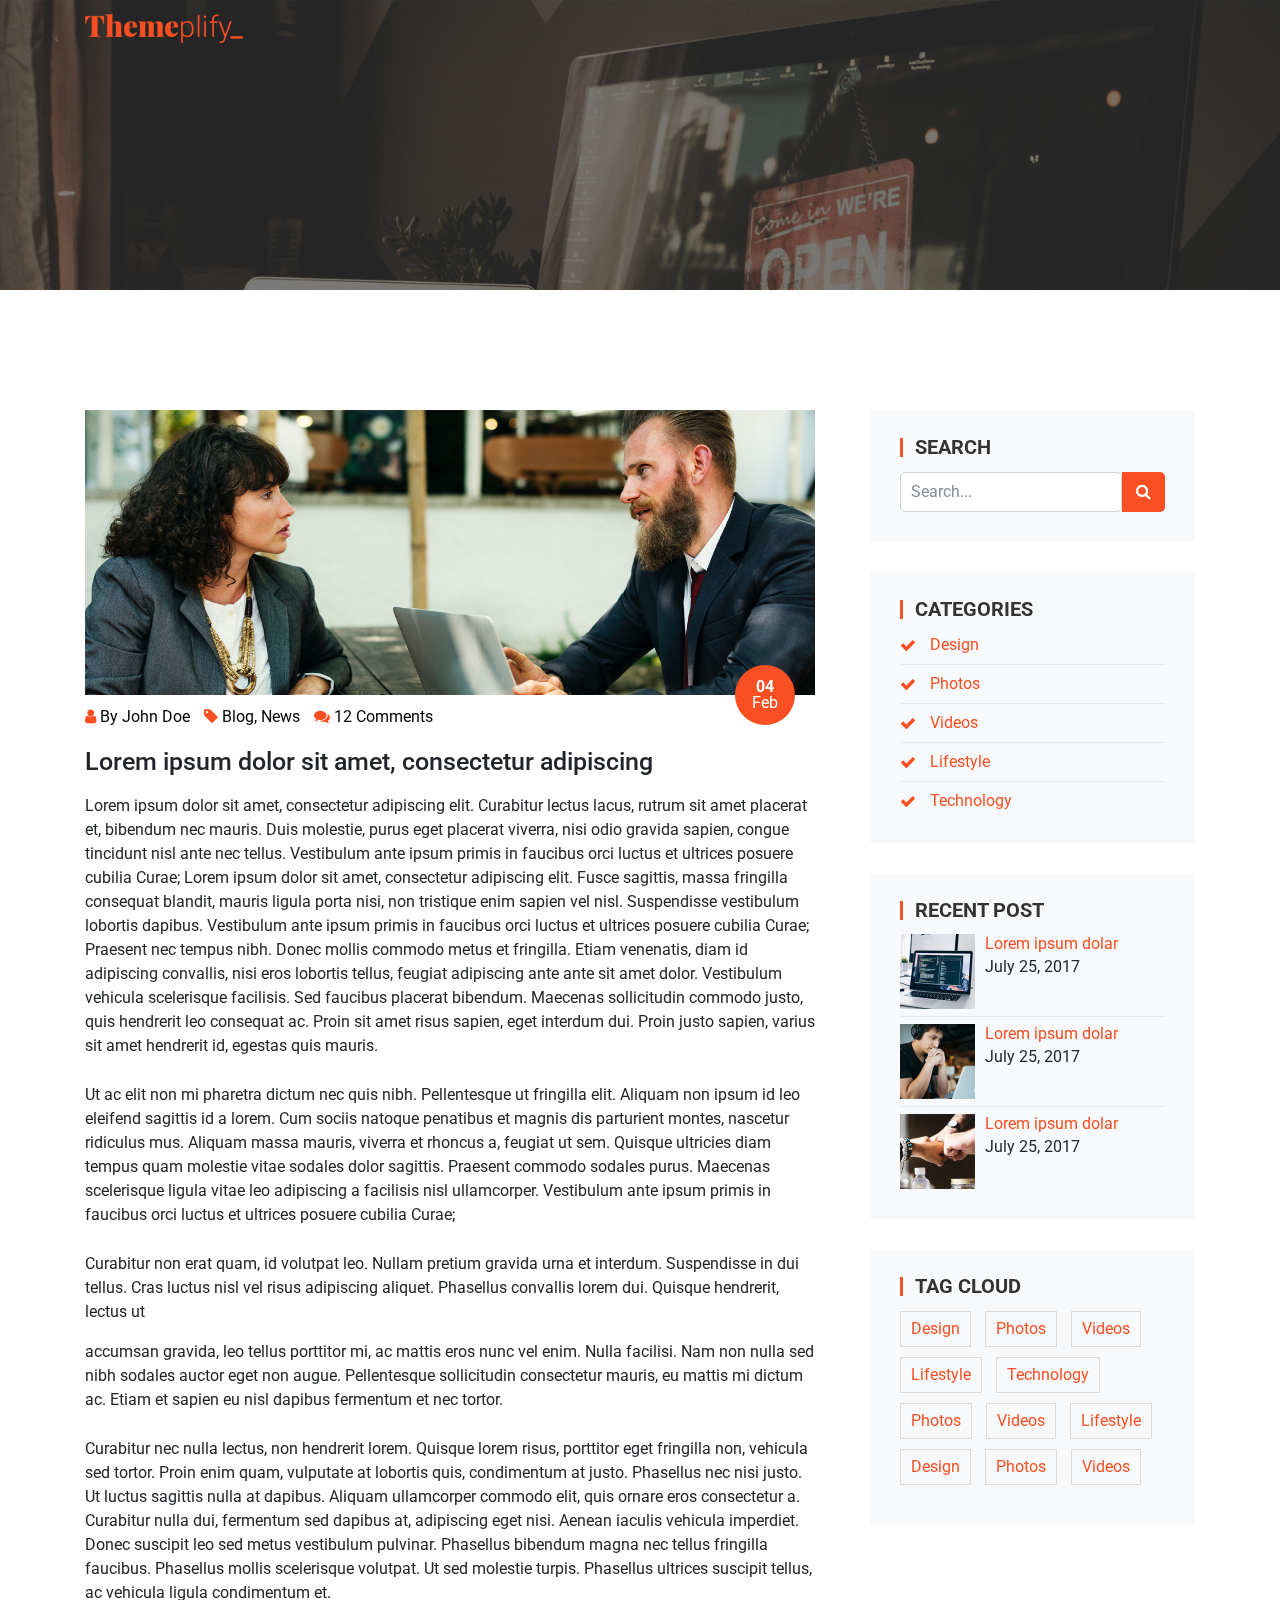
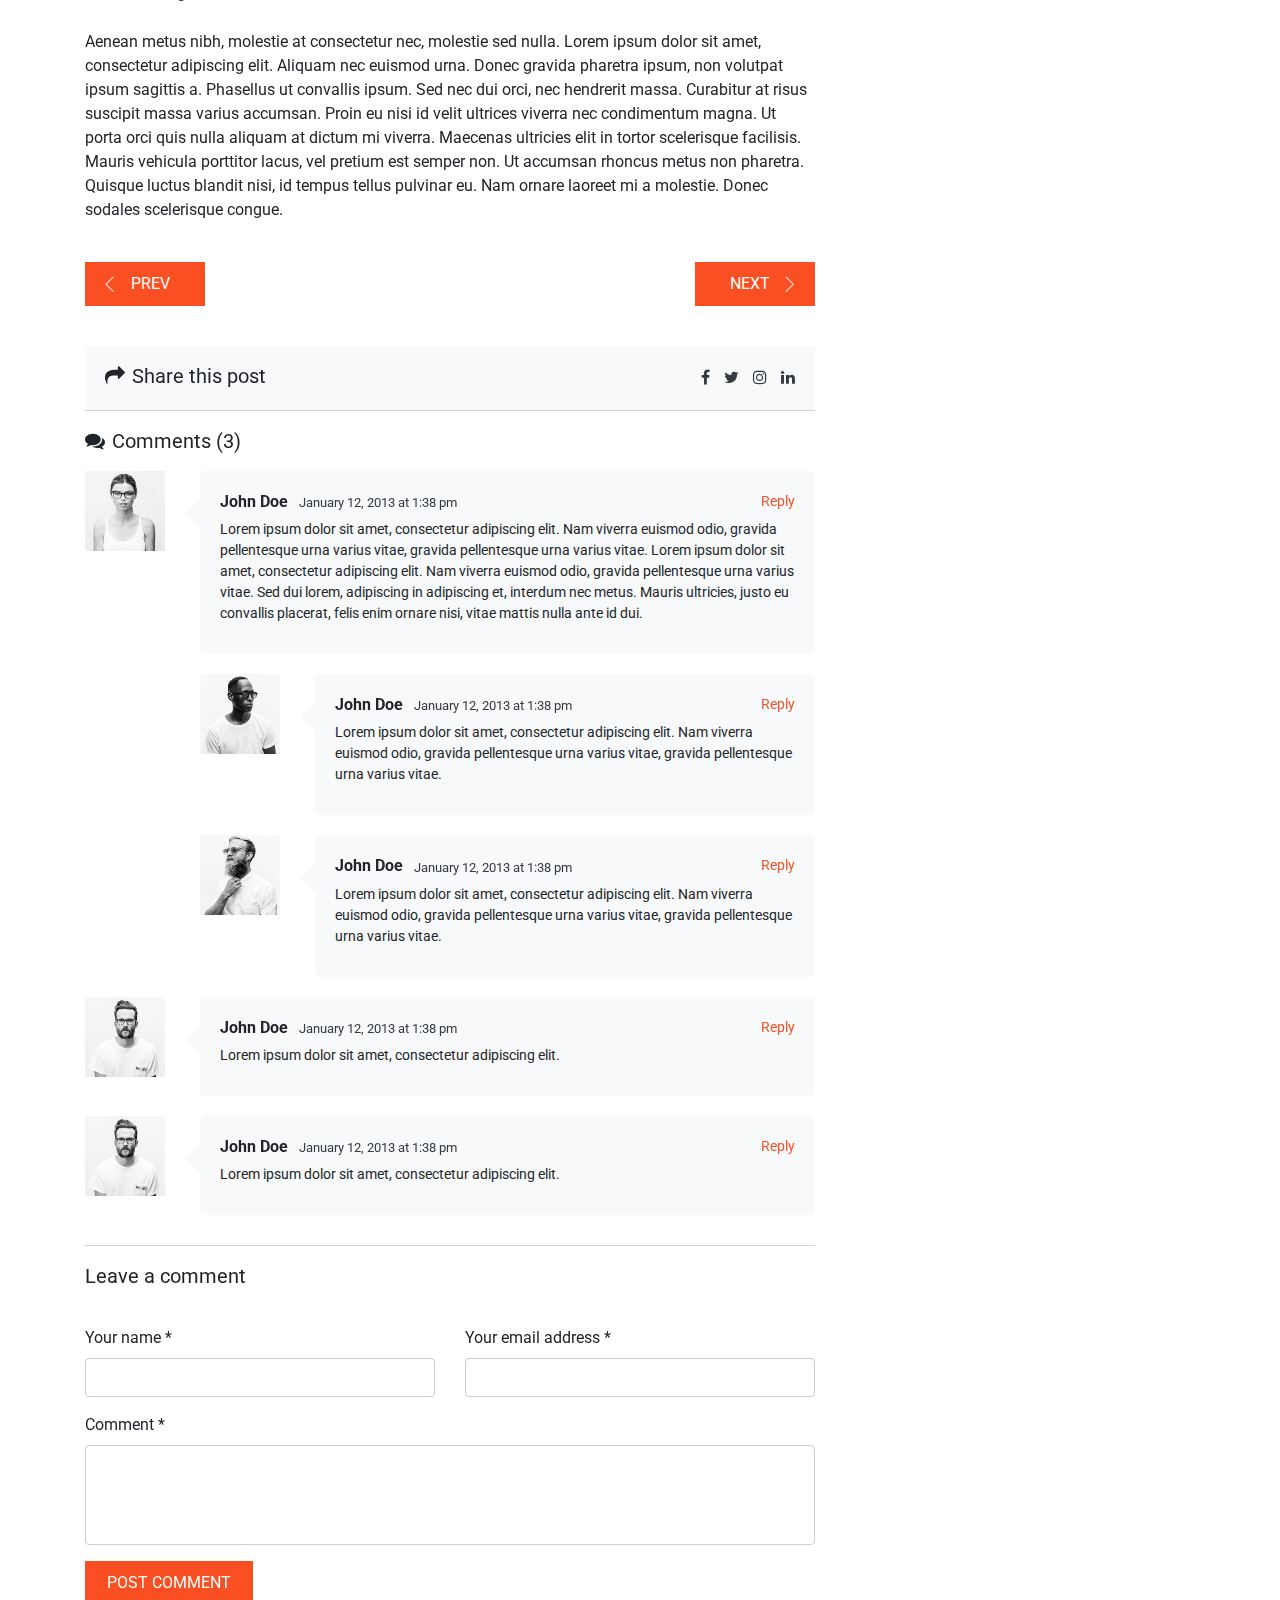
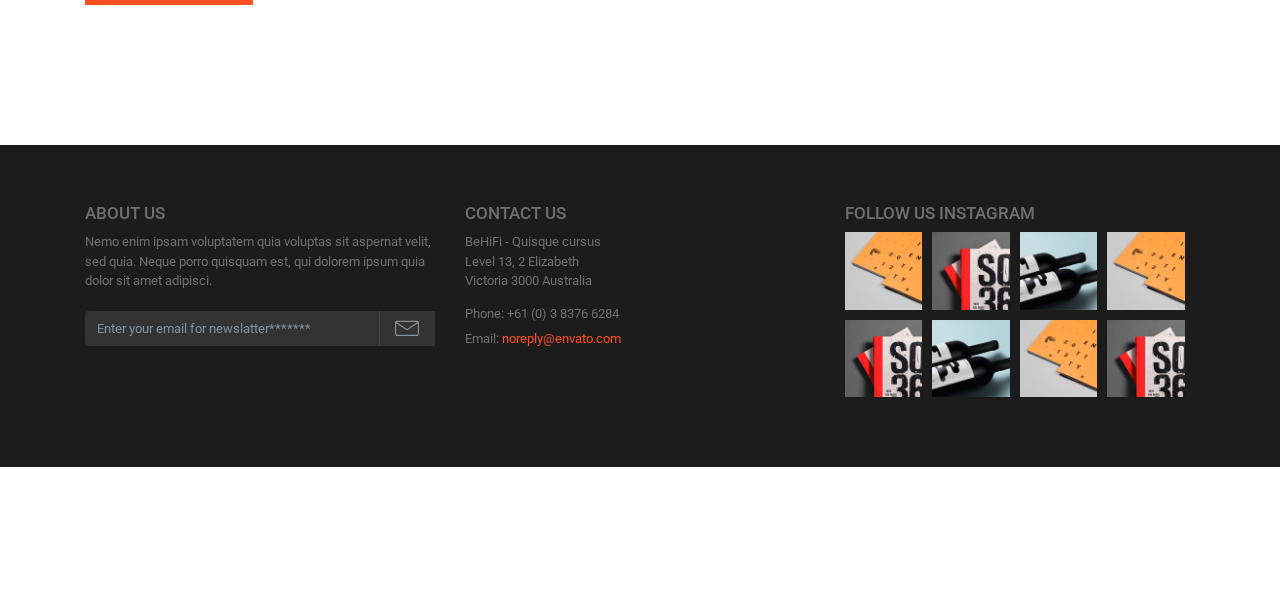
<file: app/single-blog.html>
<!doctype html>
<html lang="en">

<head>
    <title>Themeplify</title>
    <!-- Required meta tags -->
    <meta charset="utf-8">
    <meta name="viewport" content="width=device-width, initial-scale=1, shrink-to-fit=no">
    <!-- favicon -->
    <link rel="apple-touch-icon" sizes="57x57" href="images/favicon/apple-icon-57x57.png">
    <link rel="apple-touch-icon" sizes="60x60" href="images/favicon/apple-icon-60x60.png">
    <link rel="apple-touch-icon" sizes="72x72" href="images/favicon/apple-icon-72x72.png">
    <link rel="apple-touch-icon" sizes="76x76" href="images/favicon/apple-icon-76x76.png">
    <link rel="apple-touch-icon" sizes="114x114" href="images/favicon/apple-icon-114x114.png">
    <link rel="apple-touch-icon" sizes="120x120" href="images/favicon/apple-icon-120x120.png">
    <link rel="apple-touch-icon" sizes="144x144" href="images/favicon/apple-icon-144x144.png">
    <link rel="apple-touch-icon" sizes="152x152" href="images/favicon/apple-icon-152x152.png">
    <link rel="apple-touch-icon" sizes="180x180" href="images/favicon/apple-icon-180x180.png">
    <link rel="icon" type="image/png" sizes="192x192" href="images/favicon/android-icon-192x192.png">
    <link rel="icon" type="image/png" sizes="32x32" href="images/favicon/favicon-32x32.png">
    <link rel="icon" type="image/png" sizes="96x96" href="images/favicon/favicon-96x96.png">
    <link rel="icon" type="image/png" sizes="16x16" href="images/favicon/favicon-16x16.png">
    <link rel="manifest" href="images/favicon/manifest.json">
    <meta name="msapplication-TileColor" content="#ffffff">
    <meta name="msapplication-TileImage" content="images/favicon/ms-icon-144x144.png">
    <meta name="theme-color" content="#ffffff">
    <!-- favicon -->

    <!-- REVOLUTION BANNER CSS SETTINGS -->
    <link rel="stylesheet" type="text/css" href="css/animations.css" media="screen" />
    <link rel="stylesheet" href="css/magnific-popup.css">
    <link rel="stylesheet" href="css/owl.carousel.min.css">
    <link rel="stylesheet" href="css/bootstrap.css">
    <link rel="stylesheet" href="css/app.css">
</head>

<body>
    <header>
        <!-- Navigation -->
        <nav class="navbar navbar-expand-lg bg-transparent fixed-top">
            <!-- bg-dark, bg-white, bg-transparent -->
            <div class="container">
                <a class="navbar-brand" href="#">
                    <img src="images/logo.png" alt="" class="light-logo">
                    <img src="images/dark-logo.png" alt="" class="dark-logo">
                </a>
            </div>
        </nav>
    </header>

    <!-- Single Banner Image start -->
    <div class="single-image-banner" id="home">
        <img src="images/blog-header-img.jpg" alt="banner" class="banner-img">
    </div>

    <!-- single blog page start here -->
    <section class="section-padding bg-white">
        <div class="container">
            <div class="row">
                <div class="col-md-8">
                    <div class="blog-posts single-post">

                        <article class="post post-large blog-single-post">
                            <div class="post-image">
                                <img class="img-responsive" src="images/blog/blog-image-1.jpg" alt="">
                                <div class="post-info font-alt primary-bkg-color">
                                    <p><span><strong>04</strong></span> <span>Feb</span></p>
                                </div>
                            </div>

                            <div class="post-content-wrap">
                                <div class="post-meta">
                                    <span><i class="fa fa-user"></i> By <a href="#">John Doe</a> </span>
                                    <span><i class="fa fa-tag"></i> <a href="#">Blog</a>, <a href="#">News</a> </span>
                                    <span><i class="fa fa-comments"></i> <a href="#">12 Comments</a></span>
                                </div>

                                <h3 class="blog-title">Lorem ipsum dolor sit amet, consectetur adipiscing</h3>
                                <div class="blog-content">
                                    <p>Lorem ipsum dolor sit amet, consectetur adipiscing elit. Curabitur lectus lacus, rutrum sit amet placerat et, bibendum nec mauris. Duis molestie, purus eget placerat viverra, nisi odio gravida sapien, congue tincidunt
                                        nisl ante nec tellus. Vestibulum ante ipsum primis in faucibus orci luctus et ultrices posuere cubilia Curae; Lorem ipsum dolor sit amet, consectetur adipiscing elit. Fusce sagittis, massa fringilla consequat blandit,
                                        mauris ligula porta nisi, non tristique enim sapien vel nisl. Suspendisse vestibulum lobortis dapibus. Vestibulum ante ipsum primis in faucibus orci luctus et ultrices posuere cubilia Curae; Praesent nec tempus
                                        nibh. Donec mollis commodo metus et fringilla. Etiam venenatis, diam id adipiscing convallis, nisi eros lobortis tellus, feugiat adipiscing ante ante sit amet dolor. Vestibulum vehicula scelerisque facilisis. Sed
                                        faucibus placerat bibendum. Maecenas sollicitudin commodo justo, quis hendrerit leo consequat ac. Proin sit amet risus sapien, eget interdum dui. Proin justo sapien, varius sit amet hendrerit id, egestas quis mauris.</p>
                                    <p>Ut ac elit non mi pharetra dictum nec quis nibh. Pellentesque ut fringilla elit. Aliquam non ipsum id leo eleifend sagittis id a lorem. Cum sociis natoque penatibus et magnis dis parturient montes, nascetur ridiculus
                                        mus. Aliquam massa mauris, viverra et rhoncus a, feugiat ut sem. Quisque ultricies diam tempus quam molestie vitae sodales dolor sagittis. Praesent commodo sodales purus. Maecenas scelerisque ligula vitae leo adipiscing
                                        a facilisis nisl ullamcorper. Vestibulum ante ipsum primis in faucibus orci luctus et ultrices posuere cubilia Curae;</p>
                                    <blockquote>Curabitur non erat quam, id volutpat leo. Nullam pretium gravida urna et interdum. Suspendisse in dui tellus. Cras luctus nisl vel risus adipiscing aliquet. Phasellus convallis lorem dui. Quisque hendrerit, lectus ut</blockquote>
                                    <p>accumsan gravida, leo tellus porttitor mi, ac mattis eros nunc vel enim. Nulla facilisi. Nam non nulla sed nibh sodales auctor eget non augue. Pellentesque sollicitudin consectetur mauris, eu mattis mi dictum ac. Etiam
                                        et sapien eu nisl dapibus fermentum et nec tortor.</p>
                                    <p>Curabitur nec nulla lectus, non hendrerit lorem. Quisque lorem risus, porttitor eget fringilla non, vehicula sed tortor. Proin enim quam, vulputate at lobortis quis, condimentum at justo. Phasellus nec nisi justo. Ut
                                        luctus sagittis nulla at dapibus. Aliquam ullamcorper commodo elit, quis ornare eros consectetur a. Curabitur nulla dui, fermentum sed dapibus at, adipiscing eget nisi. Aenean iaculis vehicula imperdiet. Donec suscipit
                                        leo sed metus vestibulum pulvinar. Phasellus bibendum magna nec tellus fringilla faucibus. Phasellus mollis scelerisque volutpat. Ut sed molestie turpis. Phasellus ultrices suscipit tellus, ac vehicula ligula condimentum
                                        et.
                                    </p>
                                    <p>Aenean metus nibh, molestie at consectetur nec, molestie sed nulla. Lorem ipsum dolor sit amet, consectetur adipiscing elit. Aliquam nec euismod urna. Donec gravida pharetra ipsum, non volutpat ipsum sagittis a. Phasellus
                                        ut convallis ipsum. Sed nec dui orci, nec hendrerit massa. Curabitur at risus suscipit massa varius accumsan. Proin eu nisi id velit ultrices viverra nec condimentum magna. Ut porta orci quis nulla aliquam at dictum
                                        mi viverra. Maecenas ultricies elit in tortor scelerisque facilisis. Mauris vehicula porttitor lacus, vel pretium est semper non. Ut accumsan rhoncus metus non pharetra. Quisque luctus blandit nisi, id tempus tellus
                                        pulvinar eu. Nam ornare laoreet mi a molestie. Donec sodales scelerisque congue. </p>
                                    <div class="post-nav">
                                        <button class="btn btn-primary next-post-btn">Next<span class="lnr lnr-chevron-right"></span></button>
                                        <button class="btn btn-primary prev-post-btn"><span class="lnr lnr-chevron-left"></span>Prev</button>
                                    </div>
                                </div>

                                <div class="post-block post-share">
                                    <h3><i class="fa fa-share"></i>Share this post</h3>

                                    <!-- AddThis Button BEGIN -->
                                    <div class="pull-right ">
                                        <ul>
                                            <li><a href="#"><i class="fa fa-facebook" aria-hidden="true"></i></a></li>
                                            <li><a href="#"><i class="fa fa-twitter" aria-hidden="true"></i></a></li>
                                            <li><a href="#"><i class="fa fa-instagram" aria-hidden="true"></i></a></li>
                                            <li><a href="#"><i class="fa fa-linkedin" aria-hidden="true"></i></a></li>
                                        </ul>
                                    </div>

                                </div>


                                <div class="post-block post-comments clearfix">
                                    <h3><i class="fa fa-comments"></i>Comments (3)</h3>

                                    <ul class="comments">
                                        <li>
                                            <div class="comment">
                                                <div class="avatar-img">
                                                    <img class="avatar" alt="" src="images/avatar-2.jpg">
                                                </div>
                                                <div class="comment-block">
                                                    <div class="comment-by">
                                                        <strong>John Doe</strong>
                                                        <span class="date">January 12, 2013 at 1:38 pm</span>
                                                        <a href="#">Reply</a>
                                                    </div>
                                                    <p>Lorem ipsum dolor sit amet, consectetur adipiscing elit. Nam viverra euismod odio, gravida pellentesque urna varius vitae, gravida pellentesque urna varius vitae. Lorem ipsum dolor sit amet, consectetur
                                                        adipiscing elit. Nam viverra euismod odio, gravida pellentesque urna varius vitae. Sed dui lorem, adipiscing in adipiscing et, interdum nec metus. Mauris ultricies, justo eu convallis placerat, felis
                                                        enim ornare nisi, vitae mattis nulla ante id dui.</p>
                                                </div>
                                            </div>

                                            <ul class="comments reply">
                                                <li>
                                                    <div class="comment">
                                                        <div class="avatar-img">
                                                            <img class="avatar" alt="" src="images/avatar-3.jpg">
                                                        </div>
                                                        <div class="comment-block">
                                                            <div class="comment-by">
                                                                <strong>John Doe</strong>
                                                                <span class="date">January 12, 2013 at 1:38 pm</span>
                                                                <a href="#">Reply</a>
                                                            </div>
                                                            <p>Lorem ipsum dolor sit amet, consectetur adipiscing elit. Nam viverra euismod odio, gravida pellentesque urna varius vitae, gravida pellentesque urna varius vitae.</p>
                                                        </div>
                                                    </div>
                                                </li>
                                                <li>
                                                    <div class="comment">
                                                        <div class="avatar-img">
                                                            <img class="avatar" alt="" src="images/avatar-4.jpg">
                                                        </div>
                                                        <div class="comment-block">
                                                            <div class="comment-by">
                                                                <strong>John Doe</strong>
                                                                <span class="date">January 12, 2013 at 1:38 pm</span>
                                                                <a href="#">Reply</a>
                                                            </div>
                                                            <p>Lorem ipsum dolor sit amet, consectetur adipiscing elit. Nam viverra euismod odio, gravida pellentesque urna varius vitae, gravida pellentesque urna varius vitae.</p>
                                                        </div>
                                                    </div>
                                                </li>
                                            </ul>
                                        </li>
                                        <li>
                                            <div class="comment">
                                                <div class="avatar-img">
                                                    <img class="avatar" alt="" src="images/avatar.jpg">
                                                </div>
                                                <div class="comment-block">
                                                    <div class="comment-by">
                                                        <strong>John Doe</strong>
                                                        <span class="date">January 12, 2013 at 1:38 pm</span>
                                                        <a href="#">Reply</a>
                                                    </div>
                                                    <p>Lorem ipsum dolor sit amet, consectetur adipiscing elit.</p>
                                                </div>
                                            </div>
                                        </li>
                                        <li>
                                            <div class="comment">
                                                <div class="avatar-img">
                                                    <img class="avatar" alt="" src="images/avatar.jpg">
                                                </div>
                                                <div class="comment-block">
                                                    <div class="comment-by">
                                                        <strong>John Doe</strong>
                                                        <span class="date">January 12, 2013 at 1:38 pm</span>
                                                        <a href="#">Reply</a>
                                                    </div>
                                                    <p>Lorem ipsum dolor sit amet, consectetur adipiscing elit.</p>
                                                </div>
                                            </div>
                                        </li>
                                    </ul>

                                </div>

                                <div class="post-block post-leave-comment">
                                    <h3>Leave a comment</h3>

                                    <form action="" method="post">
                                        <div class="row">
                                            <div class="col-md-6">
                                                <div class="form-group">
                                                    <label>Your name *</label>
                                                    <input type="text" value="" maxlength="100" class="form-control" name="name" id="name">
                                                </div>
                                            </div>
                                            <div class="col-md-6">
                                                <div class="form-group">
                                                    <label>Your email address *</label>
                                                    <input type="email" value="" maxlength="100" class="form-control" name="email" id="email">
                                                </div>
                                            </div>
                                            <div class="col-md-12">
                                                <div class="form-group">
                                                    <label>Comment *</label>
                                                    <textarea class="form-control" name="comment" id="comment"></textarea>
                                                </div>
                                            </div>
                                            <div class="col-md-12">
                                                <input type="submit" value="Post Comment" class="btn btn-primary btn-lg" ing-text="Loading...">
                                            </div>
                                        </div>
                                    </form>
                                </div>
                            </div>

                        </article>

                    </div>
                </div>

                <div class="col-md-4">
                    <aside class="sidebar">
                        <div class="widget search-widget">
                            <h4 class="widget-title">Search</h4>
                            <form>
                                <div class="input-group">
                                    <input class="form-control" placeholder="Search..." name="s" id="s" type="text">
                                    <span class="input-group-btn">
                                        <button type="submit" class="btn btn-primary"><i class="fa fa-search"></i></button>
                                    </span>
                                </div>
                            </form>
                        </div>
                        <div class="widget categories-widget">
                            <h4>Categories</h4>
                            <ul class="arrow-list">
                                <li><a href="#">Design</a></li>
                                <li><a href="#">Photos</a></li>
                                <li><a href="#">Videos</a></li>
                                <li><a href="#">Lifestyle</a></li>
                                <li><a href="#">Technology</a></li>
                            </ul>
                        </div>
                        <div class="widget recent-post-widget">
                            <h4>Recent post</h4>
                            <ul>
                                <li>
                                    <div class="post-list-clm">
                                        <div class="thumbnail">
                                            <a href="#"><img src="images/blog-img1.jpg" alt=""></a>
                                        </div>
                                        <div class="thum-content">
                                            <h5>
                                                <a href="#">Lorem ipsum dolar</a>
                                            </h5>
                                            <p class="time">July 25, 2017</p>
                                        </div>
                                    </div>
                                </li>
                                <li>
                                    <div class="post-list-clm">
                                        <div class="thumbnail">
                                            <a href="#"><img src="images/blog-img2.jpg" alt=""></a>
                                        </div>
                                        <div class="thum-content">
                                            <h5>
                                                <a href="#">Lorem ipsum dolar</a>
                                            </h5>
                                            <p class="time">July 25, 2017</p>
                                        </div>
                                    </div>
                                </li>
                                <li>
                                    <div class="post-list-clm">
                                        <div class="thumbnail">
                                            <a href="#"><img src="images/blog-img3.jpg" alt=""></a>
                                        </div>
                                        <div class="thum-content">
                                            <h5>
                                                <a href="#">Lorem ipsum dolar</a>
                                            </h5>
                                            <p class="time">July 25, 2017</p>
                                        </div>
                                    </div>
                                </li>
                            </ul>
                        </div>
                        <div class="widget tag-cloud-widget">
                            <h4>TAG CLOUD</h4>
                            <ul class="tag-list">
                                <li><a href="#">Design</a></li>
                                <li><a href="#">Photos</a></li>
                                <li><a href="#">Videos</a></li>
                                <li><a href="#">Lifestyle</a></li>
                                <li><a href="#">Technology</a></li>
                                <li><a href="#">Photos</a></li>
                                <li><a href="#">Videos</a></li>
                                <li><a href="#">Lifestyle</a></li>
                                <li><a href="#">Design</a></li>
                                <li><a href="#">Photos</a></li>
                                <li><a href="#">Videos</a></li>
                            </ul>
                        </div>

                    </aside>
                </div>
            </div>
        </div>
    </section>
    <!-- blog end -->

    <!-- footer start -->
    <footer class="bg-light">
        <!-- top footer -->
        <div class="top-footer section-padding">
            <div class="container">
                <div class="row">
                    <div class="col-md-4">
                        <div class="footer-links">
                            <h3>About us</h3>
                            <p>Nemo enim ipsam voluptatem quia voluptas sit aspernat velit, sed quia. Neque porro quisquam est, qui dolorem ipsum quia dolor sit amet adipisci.</p>
                            <div class="newslatter-holder">
                                <form>
                                    <div class="input-group">
                                        <input type="text" class="form-control" placeholder="Enter your email for newslatter*******">
                                        <div class="input-group-append">
                                            <button class="btn btn-outline-secondary" type="button"><span class="lnr lnr-envelope"></span></button>
                                        </div>
                                    </div>
                                </form>
                            </div>
                        </div>
                    </div>
                    <div class="col-md-4">
                        <div class="footer-links">
                            <h3>Contact us</h3>
                            <address>
                                            <p>BeHiFi - Quisque cursus </p>
                                            <p>Level 13, 2 Elizabeth </p>
                                            <p>Victoria 3000 Australia</p>
                                        </address>
                            <p>Phone: +61 (0) 3 8376 6284</p>
                            <p>Email:
                                <a href="mailto:noreply@envato.com">noreply@envato.com</a>
                            </p>
                        </div>
                    </div>
                    <div class="col-md-4">
                        <div class="footer-links">
                            <h3>FOLLOW US INSTAGRAM</h3>
                            <ul class="insta-feed">
                                <li>
                                    <a href="#">
                                        <img src="images/insta-feed1.jpg" alt="">
                                    </a>
                                </li>
                                <li>
                                    <a href="#">
                                        <img src="images/insta-feed2.jpg" alt="">
                                    </a>
                                </li>
                                <li>
                                    <a href="#">
                                        <img src="images/insta-feed3.jpg" alt="">
                                    </a>
                                </li>
                                <li>
                                    <a href="#">
                                        <img src="images/insta-feed1.jpg" alt="">
                                    </a>
                                </li>
                                <li>
                                    <a href="#">
                                        <img src="images/insta-feed2.jpg" alt="">
                                    </a>
                                </li>
                                <li>
                                    <a href="#">
                                        <img src="images/insta-feed3.jpg" alt="">
                                    </a>
                                </li>
                                <li>
                                    <a href="#">
                                        <img src="images/insta-feed1.jpg" alt="">
                                    </a>
                                </li>
                                <li>
                                    <a href="#">
                                        <img src="images/insta-feed2.jpg" alt="">
                                    </a>
                                </li>
                            </ul>
                        </div>
                    </div>
                </div>
            </div>
        </div>
        <!-- top footer -->
        <!-- bottom footer -->
        <div class="bottom-footer">
            <div class="container">
                <!-- social icons -->
                <div class="social-icons d-table mr-auto ml-auto">
                    <ul>
                        <li><a href=""><i class="fa fa-facebook" aria-hidden="true"></i></a></li>
                        <li><a href=""><i class="fa fa-twitter" aria-hidden="true"></i></a></li>
                        <li><a href=""><i class="fa fa-instagram" aria-hidden="true"></i></a></li>
                        <li><a href=""><i class="fa fa-linkedin" aria-hidden="true"></i></a></li>
                    </ul>
                </div>
                <!-- social icons -->
                <p class="text-center text-small">Themeplify@ 2017. All Rights Reserved.</p>
            </div>
        </div>
        <!-- bottom footer: ends -->
    </footer>
    <div id="to-top"><span class="lnr lnr-arrow-up"></span></div>

    <script src="js/jquery.min.js "></script>
    <script src="js/popper.min.js "></script>
    <script src="js/bootstrap.min.js "></script>
    <script src="js/owl.carousel.min.js"></script>
    <script src="js/app.js"></script>
</body>

</html>
</file>
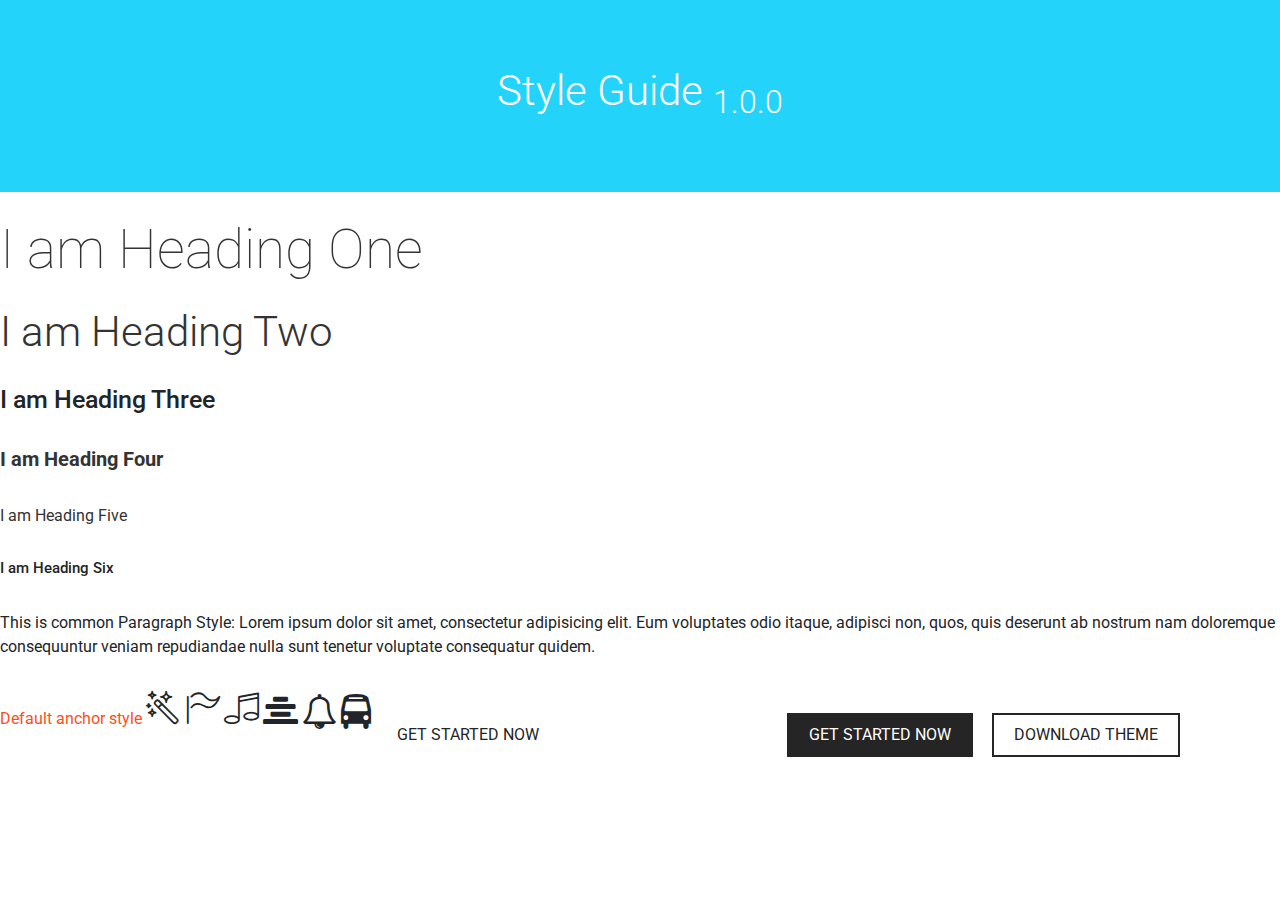
<file: app/style-guide.html>
<!doctype html>
<html lang="en">
  <head>
    <title>Themeplify: Style Guide</title>
    <!-- Required meta tags -->
    <meta charset="utf-8">
    <meta name="viewport" content="width=device-width, initial-scale=1, shrink-to-fit=no">

    <!-- Bootstrap CSS -->
    <link rel="stylesheet" href="css/app.css">
  </head>
  <body class="style-guide">
  <!-- webpage wrapper -->
  <div class="wrapper">
    <!-- header start -->
    <header>
      <div class="container">
        <div class="row">
          <div class="col align-self-center">
           <h2 class="text-center text-white">Style Guide <sub>1.0.0</sub></h2>
          </div>
        </div>
      </div>
    </header>
    <!-- header end -->

    <!-- main start -->
      <main>
        <h1>I am Heading One</h1>
        <br>
        <h2>I am Heading Two</h2>
        <br>
        <h3>I am Heading Three</h3>
        <br>
        <h4>I am Heading Four</h4>
        <br>
        <h5>I am Heading Five</h5>
        <br>
        <h6>I am Heading Six</h6>
        <br>
        <p>This is common Paragraph Style: 
            Lorem ipsum dolor sit amet, consectetur adipisicing elit. Eum voluptates odio itaque, adipisci non, quos, quis deserunt ab nostrum nam doloremque consequuntur veniam repudiandae nulla sunt tenetur voluptate consequatur quidem.
        </p>
        <br>
        <a href="">Default anchor style</a>
        
        <!-- linear icons -->
        <span class="lnr lnr-magic-wand"></span>
        <span class="lnr lnr-flag"></span>
        <span class="lnr lnr-music-note"></span>
        <!-- linear icons -->

        <!-- fontawesome icons -->
        <span class="fa fa-align-center"></span>
        <span class="fa fa-bell-o"></span>
        <span class="fa fa-bus"></span>
        <!-- fontawesome icons -->


        <!-- buttons -->
          <button class="btn btn-primary-white">GET STARTED NOW</button>
          <button class="btn btn-outline-primary-white">DOWNLOAD THEME</button>

          <button class="btn btn-primary-dark">GET STARTED NOW</button>
          <button class="btn btn-outline-primary-dark">DOWNLOAD THEME</button>


        <!-- buttons -->
      </main>
    <!-- main end -->

    <!-- footer start -->
      <footer></footer>
    <!-- footer end -->
  </div>
  <!-- webpage wrapper -->



<style type="text/css">
  .style-guide-heading{
    text-align: center;
    text-transform: uppercase;
    border-bottom: 1px solid #333;
    margin-top: 30px;
    margin-bottom: 30px;
    padding-bottom: 20px;
  }
  .clr-box{
    height: 60px;
    width: 60px;
    border-radius: 5px;
    margin: 0 auto;
    display: block;
    margin-bottom: 10px;
  }

</style>
<style>
.typo-section p b{
  width: 100px;
  display: inline-block
}
.typo-section .primary-text-color {
  margin-bottom: 10px;
  font-weight: 600; 
}
.typo-section .col-md-9{
  padding-top: 15px;
}
.typo-section .row{
  margin-bottom: 20px;
}
.typo-section p{
  margin-bottom: 10px;
}
</style>

      <!-- Optional JavaScript -->
      <!-- jQuery first, then Popper.js, then Bootstrap JS -->
      <script src="js/jquery.min.js"></script>
      <script src="js/popper.min.js"></script>
      <script src="js/bootstrap.min.js"></script>
      <script src="js/app.js"></script>
  </body>
</html>
</file>
<file: app/css/animations.css>
/*animations*/

/******************
* Bounce in right *
*******************/


.animated { 
    -webkit-animation-duration: 1s; 
    animation-duration: 1s; 
    -webkit-animation-fill-mode: both; 
    animation-fill-mode: both; 
} 
.slow{
     -webkit-animation-duration: 1.5s; 
    animation-duration: 1.5s; 
    -webkit-animation-fill-mode: both; 
    animation-fill-mode: both; 
}
.slower{
     -webkit-animation-duration: 2s; 
    animation-duration: 2s; 
    -webkit-animation-fill-mode: both; 
    animation-fill-mode: both; 
}
.slowest{
     -webkit-animation-duration: 3s; 
    animation-duration: 3s; 
    -webkit-animation-fill-mode: both; 
    animation-fill-mode: both; 
}

/* Added by Andy Meetan */
.delay-250 {
    -webkit-animation-delay:0.25s;
    -moz-animation-delay:0.25s;
    -o-animation-delay:0.25s;
    animation-delay:0.25s;
}
.delay-500 {
    -webkit-animation-delay:0.5s;
    -moz-animation-delay:0.5s;
    -o-animation-delay:0.5s;
    animation-delay:0.5s;
}
.delay-750 {
    -webkit-animation-delay:0.75s;
    -moz-animation-delay:0.75s;
    -o-animation-delay:0.75s;
    animation-delay:0.75s;
}
.delay-1000 {
    -webkit-animation-delay:1.0s;
    -moz-animation-delay:1.0s;
    -o-animation-delay:1.0s;
    animation-delay:1.0s;
}
.delay-1250 {
    -webkit-animation-delay:1.25s;
    -moz-animation-delay:1.25s;
    -o-animation-delay:1.25s;
    animation-delay:1.25s;
}
.delay-1500 {
    -webkit-animation-delay:1.5s;
    -moz-animation-delay:1.5s;
    -o-animation-delay:1.5s;
    animation-delay:1.5s;
}
.delay-1750 {
    -webkit-animation-delay:1.75s;
    -moz-animation-delay:1.75s;
    -o-animation-delay:1.75s;
    animation-delay:1.75s;
}
.delay-2000 {
    -webkit-animation-delay:2.0s;
    -moz-animation-delay:2.0s;
    -o-animation-delay:2.0s;
    animation-delay:2.0s;
}
.delay-2500 {
    -webkit-animation-delay:2.5s;
    -moz-animation-delay:2.5s;
    -o-animation-delay:2.5s;
    animation-delay:2.5s;
}
.delay-2000 {
    -webkit-animation-delay:2.0s;
    -moz-animation-delay:2.0s;
    -o-animation-delay:2.0s;
    animation-delay:2.0s;
}
.delay-2500 {
    -webkit-animation-delay:2.5s;
    -moz-animation-delay:2.5s;
    -o-animation-delay:2.5s;
    animation-delay:2.5s;
}
.delay-3000 {
    -webkit-animation-delay:3.0s;
    -moz-animation-delay:3.0s;
    -o-animation-delay:3.0s;
    animation-delay:3.0s;
}
.delay-3500 {
    -webkit-animation-delay:3.5s;
    -moz-animation-delay:3.5s;
    -o-animation-delay:3.5s;
    animation-delay:3.5s;
}

.bounceInRight, .bounceInLeft, .bounceInUp, .bounceInDown{
    opacity:0;
    -webkit-transform: translateX(400px); 
    transform: translateX(400px); 
}
.fadeInRight, .fadeInLeft, .fadeInUp, .fadeInDown{
    opacity:0;
    -webkit-transform: translateX(400px); 
    transform: translateX(400px); 
}

.flipInX, .flipInY, .rotateIn, .rotateInUpLeft, .rotateInUpRight, .rotateInDownLeft, .rotateDownUpRight, .rollIn{
    opacity:0;
}

.lightSpeedInRight, .lightSpeedInLeft{
    opacity:0;
    -webkit-transform: translateX(400px); 
    transform: translateX(400px); 
}

/***********
* bounceIn *
************/
@-webkit-keyframes bounceIn { 
    0% { 
        opacity: 0; 
        -webkit-transform: scale(.3); 
    } 

    50% { 
        opacity: 1; 
        -webkit-transform: scale(1.05); 
    } 

    70% { 
        -webkit-transform: scale(.9); 
    } 

    100% { 
         -webkit-transform: scale(1); 
    } 
} 

@keyframes bounceIn { 
    0% { 
        opacity: 0; 
        transform: scale(.3); 
    } 

    50% { 
        opacity: 1; 
        transform: scale(1.05); 
    } 

    70% { 
        transform: scale(.9); 
    } 

    100% { 
        transform: scale(1); 
    } 
} 

.bounceIn.go { 
    -webkit-animation-name: bounceIn; 
    animation-name: bounceIn; 
}

/****************
* bounceInRight *
****************/

@-webkit-keyframes bounceInRight { 
    0% { 
        opacity: 0; 
        
        -webkit-transform: translateX(400px); 
    } 
    60% { 
        
        -webkit-transform: translateX(-30px); 
    } 
    80% { 
        -webkit-transform: translateX(10px); 
    } 
    100% {
    opacity: 1;
     
        -webkit-transform: translateX(0); 
    } 
} 

@keyframes bounceInRight { 
    0% { 
        opacity: 0; 
        
        transform: translateX(400px); 
    } 
    60% { 
        
        transform: translateX(-30px); 
    } 
    80% { 
        transform: translateX(10px); 
    } 
    100% {
    opacity: 1;
     
        transform: translateX(0); 
    } 
} 


.bounceInRight.go { 
    -webkit-animation-name: bounceInRight; 
    animation-name: bounceInRight; 
}

/******************
* Bounce in left *
*******************/

@-webkit-keyframes bounceInLeft { 
    0% { 
        opacity: 0; 
        
        -webkit-transform: translateX(-400px); 
    } 
    60% { 
       
        -webkit-transform: translateX(30px); 
    } 
    80% { 
        -webkit-transform: translateX(-10px); 
    } 
    100% {
        opacity: 1;
         
        -webkit-transform: translateX(0); 
    } 
} 

@keyframes bounceInLeft { 
    0% { 
        opacity: 0; 
        
        transform: translateX(-400px); 
    } 
    60% { 
       
        transform: translateX(30px); 
    } 
    80% { 
        transform: translateX(-10px); 
    } 
    100% {
        opacity: 1;
         
        transform: translateX(0); 
    } 
} 

.bounceInLeft.go { 
    -webkit-animation-name: bounceInLeft; 
    animation-name: bounceInLeft; 
}

/******************
* Bounce in up *
*******************/

@-webkit-keyframes bounceInUp { 
    0% { 
        opacity: 0; 
        
        -webkit-transform: translateY(400px); 
    } 
    60% { 
       
        -webkit-transform: translateY(-30px); 
    } 
    80% { 
        -webkit-transform: translateY(10px); 
    } 
    100% {
        opacity: 1;
         
        -webkit-transform: translateY(0); 
    } 
} 

@keyframes bounceInUp { 
    0% { 
        opacity: 0; 
        
        transform: translateY(400px); 
    } 
    60% { 
       
        transform: translateY(-30px); 
    } 
    80% { 
        transform: translateY(10px); 
    } 
    100% {
        opacity: 1;
         
        transform: translateY(0); 
    } 
} 

.bounceInUp.go { 
    -webkit-animation-name: bounceInUp; 
    animation-name: bounceInUp; 
}


/******************
* Bounce in down *
*******************/

@-webkit-keyframes bounceInDown { 
    0% { 
        opacity: 0; 
        
        -webkit-transform: translateY(-400px); 
    } 
    60% { 
       
        -webkit-transform: translateY(30px); 
    } 
    80% { 
        -webkit-transform: translateY(-10px); 
    } 
    100% {
        opacity: 1;
         
        -webkit-transform: translateY(0); 
    } 
} 

@keyframes bounceInDown { 
    0% { 
        opacity: 0; 
        
        transform: translateY(-400px); 
    } 
    60% { 
       
        transform: translateY(30px); 
    } 
    80% { 
        transform: translateY(-10px); 
    } 
    100% {
        opacity: 1;
         
        transform: translateY(0); 
    } 
} 

.bounceInDown.go { 
    -webkit-animation-name: bounceInDown; 
    animation-name: bounceInDown; 
}


/**********
* Fade In *
**********/ 
@-webkit-keyframes fadeIn { 
    0% {opacity: 0;} 
    100% {opacity: 1;
        display:block;} 
} 
@keyframes fadeIn { 
    0% {opacity: 0;} 
    100% {opacity: 1;
        display:block;} 
}
.fadeIn{
    opacity:0;
}
.fadeIn.go { 
    -webkit-animation-name: fadeIn; 
    animation-name: fadeIn; 
}

/**********
* Grow in *
***********/

@-webkit-keyframes growIn { 
    0% { 
        -webkit-transform: scale(0.2); 
        opacity:0;
    } 
    50% { 
        -webkit-transform: scale(1.2); 
        
    } 
    100% { 
        -webkit-transform: scale(1); 
        opacity:1;
    } 
} 
@keyframes growIn { 
    0% { 
        transform: scale(0.2); 
        opacity:0;
    } 
    50% { 
        transform: scale(1.2); 
        
    } 
    100% { 
        transform: scale(1); 
        opacity:1;
    } 
} 
.growIn { 

    -webkit-transform: scale(0.2);
    transform: scale(0.2);
    opacity:0;
}
.growIn.go{
    -webkit-animation-name: growIn; 
    animation-name: growIn; 
}

/********
* Shake *
********/
@-webkit-keyframes shake { 
    0%, 100% {-webkit-transform: translateX(0);} 
    10%, 30%, 50%, 70%, 90% {-webkit-transform: translateX(-10px);} 
    20%, 40%, 60%, 80% {-webkit-transform: translateX(10px);} 
} 
@keyframes shake { 
    0%, 100% {transform: translateX(0);} 
    10%, 30%, 50%, 70%, 90% {transform: translateX(-10px);} 
    20%, 40%, 60%, 80% {transform: translateX(10px);} 
} 
.shake.go { 
    -webkit-animation-name: shake; 
    animation-name: shake; 
}

/********
* ShakeUp *
********/
@-webkit-keyframes shakeUp { 
    0%, 100% {-webkit-transform: translateY(0);} 
    10%, 30%, 50%, 70%, 90% {-webkit-transform: translateY(-10px);} 
    20%, 40%, 60%, 80% {-webkit-transform: translateY(10px);} 
} 
@keyframes shakeUp { 
    0%, 100% {transform: translateY(0);} 
    10%, 30%, 50%, 70%, 90% {transform: translateY(-10px);} 
    20%, 40%, 60%, 80% {transform: translateY(10px);} 
} 
.shakeUp.go { 
    -webkit-animation-name: shakeUp; 
    animation-name: shakeUp; 
}

/*************
* FadeInLeft *
*************/

@-webkit-keyframes fadeInLeft { 
    0% { 
        opacity: 0; 
        -webkit-transform: translateX(-400px); 
    } 
    50%{
       opacity: 0.3; 
    }
    100% { 
        opacity: 1; 
        -webkit-transform: translateX(0); 
    } 
} 
@keyframes fadeInLeft { 
    0% { 
        opacity: 0; 
        transform: translateX(-400px); 
    } 
    50%{
       opacity: 0.3; 
    }
    100% { 
        opacity: 1; 
        transform: translateX(0); 
    } 
} 
.fadeInLeft{ 
    opacity: 0; 
    -webkit-transform: translateX(-400px); 
    transform: translateX(-400px);
}
.fadeInLeft.go { 
    -webkit-animation-name: fadeInLeft; 
    animation-name: fadeInLeft; 
}


/*************
* FadeInRight *
*************/

@-webkit-keyframes fadeInRight { 
    0% { 
        opacity: 0; 
        -webkit-transform: translateX(400px); 
    } 
    50%{
       opacity: 0.3; 
    }
    100% { 
        opacity: 1; 
        -webkit-transform: translateX(0); 
    } 
} 
@keyframes fadeInRight { 
    0% { 
        opacity: 0; 
        transform: translateX(400px); 
    } 
    50%{
       opacity: 0.3; 
    }
    100% { 
        opacity: 1; 
        transform: translateX(0); 
    } 
} 
.fadeInRight{ 
    opacity: 0; 
    -webkit-transform: translateX(400px); 
    transform: translateX(400px);
}
.fadeInRight.go { 
    -webkit-animation-name: fadeInRight; 
    animation-name: fadeInRight; 
}

/*************
* FadeInUp *
*************/

@-webkit-keyframes fadeInUp { 
    0% { 
        opacity: 0; 
        -webkit-transform: translateY(400px); 
    } 
    50%{
       opacity: 0.3; 
    }
    100% { 
        opacity: 1; 
        -webkit-transform: translateY(0); 
    } 
} 
@keyframes fadeInUp { 
    0% { 
        opacity: 0; 
        transform: translateY(400px); 
    } 
    50%{
       opacity: 0.3; 
    }
    100% { 
        opacity: 1; 
        transform: translateY(0); 
    } 
} 
.fadeInUp{ 
    opacity: 0; 
    -webkit-transform: translateY(400px); 
    transform: translateY(400px);
}
.fadeInUp.go { 
    -webkit-animation-name: fadeInUp; 
    animation-name: fadeInUp; 
}

/*************
* FadeInDown *
*************/

@-webkit-keyframes fadeInDown { 
    0% { 
        opacity: 0; 
        -webkit-transform: translateY(-400px); 
    } 
    50%{
       opacity: 0.3; 
    }
    100% { 
        opacity: 1; 
        -webkit-transform: translateY(0); 
    } 
} 
@keyframes fadeInDown { 
    0% { 
        opacity: 0; 
        transform: translateY(-400px); 
    } 
    50%{
       opacity: 0.3; 
    }
    100% { 
        opacity: 1; 
        transform: translateY(0); 
    } 
} 
.fadeInDown{ 
    opacity: 0; 
    -webkit-transform: translateY(-400px); 
    transform: translateY(-400px);
}
.fadeInDown.go { 
    -webkit-animation-name: fadeInDown; 
    animation-name: fadeInDown; 
}

/*****************
* rotateIn *
*****************/
@-webkit-keyframes rotateIn { 
    0% { 
        -webkit-transform-origin: center center; 
        -webkit-transform: rotate(-200deg); 
        opacity: 0; 
    } 
    100% { 
        -webkit-transform-origin: center center; 
        -webkit-transform: rotate(0); 
        opacity: 1; 
    } 
} 
@keyframes rotateIn { 
    0% { 
        transform-origin: center center; 
        transform: rotate(-200deg); 
        opacity: 0; 
    } 
    100% { 
        transform-origin: center center; 
        transform: rotate(0); 
        opacity: 1; 
    } 
} 
.rotateIn.go { 
    -webkit-animation-name: rotateIn; 
    animation-name: rotateIn; 
}

/*****************
* rotateInUpLeft *
*****************/

@-webkit-keyframes rotateInUpLeft { 
    0% { 
        -webkit-transform-origin: left bottom; 
        -webkit-transform: rotate(90deg); 
        opacity: 0; 
    } 
    100% { 
        -webkit-transform-origin: left bottom; 
        -webkit-transform: rotate(0); 
        opacity: 1; 
    } 
} 
@keyframes rotateInUpLeft { 
    0% { 
        transform-origin: left bottom; 
        transform: rotate(90deg); 
        opacity: 0; 
    } 
    100% { 
        transform-origin: left bottom; 
        transform: rotate(0); 
        opacity: 1; 
    } 
} 
.rotateInUpLeft.go { 
    -webkit-animation-name: rotateInUpLeft; 
    animation-name: rotateInUpLeft; 
}

/*******************
* rotateInDownLeft *
*******************/
@-webkit-keyframes rotateInDownLeft { 
    0% { 
        -webkit-transform-origin: left bottom; 
        -webkit-transform: rotate(-90deg); 
        opacity: 0; 
    } 
    100% { 
        -webkit-transform-origin: left bottom; 
        -webkit-transform: rotate(0); 
        opacity: 1; 
    } 
} 
@keyframes rotateInDownLeft { 
    0% { 
        transform-origin: left bottom; 
        transform: rotate(-90deg); 
        opacity: 0; 
    } 
    100% { 
        transform-origin: left bottom; 
        transform: rotate(0); 
        opacity: 1; 
    } 
} 
.rotateInDownLeft.go { 
    -webkit-animation-name: rotateInDownLeft; 
    animation-name: rotateInDownLeft; 
}

/******************
* rotateInUpRight *
*******************/

@-webkit-keyframes rotateInUpRight { 
    0% { 
        -webkit-transform-origin: right bottom; 
        -webkit-transform: rotate(-90deg); 
        opacity: 0; 
    } 
    100% { 
        -webkit-transform-origin: right bottom; 
        -webkit-transform: rotate(0); 
        opacity: 1; 
    } 
} 
@keyframes rotateInUpRight { 
    0% { 
        transform-origin: right bottom; 
        transform: rotate(-90deg); 
        opacity: 0; 
    } 
    100% { 
        transform-origin: right bottom; 
        transform: rotate(0); 
        opacity: 1; 
    } 
} 
.rotateInUpRight.go { 
    -webkit-animation-name: rotateInUpRight; 
    animation-name: rotateInUpRight; 
}

/********************
* rotateInDownRight *
********************/

@-webkit-keyframes rotateInDownRight { 
    0% { 
        -webkit-transform-origin: right bottom; 
        -webkit-transform: rotate(90deg); 
        opacity: 0; 
    } 
    100% { 
        -webkit-transform-origin: right bottom; 
        -webkit-transform: rotate(0); 
        opacity: 1; 
    } 
} 
@keyframes rotateInDownRight { 
    0% { 
        transform-origin: right bottom; 
        transform: rotate(90deg); 
        opacity: 0; 
    } 
    100% { 
        transform-origin: right bottom; 
        transform: rotate(0); 
        opacity: 1; 
    } 
} 
.rotateInDownRight.go { 
    -webkit-animation-name: rotateInDownRight; 
    animation-name: rotateInDownRight; 
}

/*********
* rollIn *
**********/

@-webkit-keyframes rollIn { 
    0% { opacity: 0; -webkit-transform: translateX(-100%) rotate(-120deg); } 
    100% { opacity: 1; -webkit-transform: translateX(0px) rotate(0deg); } 
} 
@keyframes rollIn { 
    0% { opacity: 0; transform: translateX(-100%) rotate(-120deg); } 
    100% { opacity: 1; transform: translateX(0px) rotate(0deg); } 
} 
.rollIn.go { 
    -webkit-animation-name: rollIn; 
    animation-name: rollIn; 
}

/*********
* wiggle *
**********/

@-webkit-keyframes wiggle { 
    0% { -webkit-transform: skewX(9deg); } 
    10% { -webkit-transform: skewX(-8deg); } 
    20% { -webkit-transform: skewX(7deg); } 
    30% { -webkit-transform: skewX(-6deg); } 
    40% { -webkit-transform: skewX(5deg); } 
    50% { -webkit-transform: skewX(-4deg); } 
    60% { -webkit-transform: skewX(3deg); } 
    70% { -webkit-transform: skewX(-2deg); } 
    80% { -webkit-transform: skewX(1deg); } 
    90% { -webkit-transform: skewX(0deg); } 
    100% { -webkit-transform: skewX(0deg); } 
} 
@keyframes wiggle { 
    0% { transform: skewX(9deg); } 
    10% { transform: skewX(-8deg); } 
    20% { transform: skewX(7deg); } 
    30% { transform: skewX(-6deg); } 
    40% { transform: skewX(5deg); } 
    50% { transform: skewX(-4deg); } 
    60% { transform: skewX(3deg); } 
    70% { transform: skewX(-2deg); } 
    80% { transform: skewX(1deg); } 
    90% { transform: skewX(0deg); } 
    100% { transform: skewX(0deg); } 
} 
.wiggle.go { 
    -webkit-animation-name: wiggle; 
    animation-name: wiggle; 
    -webkit-animation-timing-function: ease-in; 
    animation-timing-function: ease-in; 
} 

/********
* swing *
*********/

@-webkit-keyframes swing { 
    20%, 40%, 60%, 80%, 100% { -webkit-transform-origin: top center; } 
    20% { -webkit-transform: rotate(15deg); } 
    40% { -webkit-transform: rotate(-10deg); } 
    60% { -webkit-transform: rotate(5deg); } 
    80% { -webkit-transform: rotate(-5deg); } 
    100% { -webkit-transform: rotate(0deg); } 
} 
@keyframes swing { 
    20% { transform: rotate(15deg); } 
    40% { transform: rotate(-10deg); } 
    60% { transform: rotate(5deg); } 
    80% { transform: rotate(-5deg); } 
    100% { transform: rotate(0deg); } 
} 
.swing.go { 
    -webkit-transform-origin: top center; 
    transform-origin: top center; 
    -webkit-animation-name: swing; 
    animation-name: swing; 
}

/*******
* tada *
********/

@-webkit-keyframes tada { 
    0% {-webkit-transform: scale(1);} 
    10%, 20% {-webkit-transform: scale(0.9) rotate(-3deg);} 
    30%, 50%, 70%, 90% {-webkit-transform: scale(1.1) rotate(3deg);} 
    40%, 60%, 80% {-webkit-transform: scale(1.1) rotate(-3deg);} 
    100% {-webkit-transform: scale(1) rotate(0);} 
} 
@keyframes tada { 
    0% {transform: scale(1);} 
    10%, 20% {transform: scale(0.9) rotate(-3deg);} 
    30%, 50%, 70%, 90% {transform: scale(1.1) rotate(3deg);} 
    40%, 60%, 80% {transform: scale(1.1) rotate(-3deg);} 
    100% {transform: scale(1) rotate(0);} 
} 
.tada.go { 
    -webkit-animation-name: tada; 
    animation-name: tada; 
}

/*********
* wobble *
**********/

@-webkit-keyframes wobble { 
  0% { -webkit-transform: translateX(0%); } 
  15% { -webkit-transform: translateX(-25%) rotate(-5deg); } 
  30% { -webkit-transform: translateX(20%) rotate(3deg); } 
  45% { -webkit-transform: translateX(-15%) rotate(-3deg); } 
  60% { -webkit-transform: translateX(10%) rotate(2deg); } 
  75% { -webkit-transform: translateX(-5%) rotate(-1deg); } 
  100% { -webkit-transform: translateX(0%); } 
} 
@keyframes wobble { 
  0% { transform: translateX(0%); } 
  15% { transform: translateX(-25%) rotate(-5deg); } 
  30% { transform: translateX(20%) rotate(3deg); } 
  45% { transform: translateX(-15%) rotate(-3deg); } 
  60% { transform: translateX(10%) rotate(2deg); } 
  75% { transform: translateX(-5%) rotate(-1deg); } 
  100% { transform: translateX(0%); } 
} 
.wobble.go { 
    -webkit-animation-name: wobble; 
    animation-name: wobble; 
}

/********
* pulse *
*********/

@-webkit-keyframes pulse { 
    0% { -webkit-transform: scale(1); } 
    50% { -webkit-transform: scale(1.1); } 
    100% { -webkit-transform: scale(1); } 
} 
@keyframes pulse { 
    0% { transform: scale(1); } 
    50% { transform: scale(1.1); } 
    100% { transform: scale(1); } 
} 
.pulse.go { 
    -webkit-animation-name: pulse; 
    animation-name: pulse; 
}

/***************
* lightSpeedInRight *
****************/
@-webkit-keyframes lightSpeedInRight { 
   0% { -webkit-transform: translateX(100%) skewX(-30deg); opacity: 0; } 
    60% { -webkit-transform: translateX(-20%) skewX(30deg); opacity: 1; } 
    80% { -webkit-transform: translateX(0%) skewX(-15deg); opacity: 1; } 
    100% { -webkit-transform: translateX(0%) skewX(0deg); opacity: 1; } 
} 
@keyframes lightSpeedInRight { 
    0% { transform: translateX(100%) skewX(-30deg); opacity: 0; } 
    60% { transform: translateX(-20%) skewX(30deg); opacity: 1; } 
    80% { transform: translateX(0%) skewX(-15deg); opacity: 1; } 
    100% { transform: translateX(0%) skewX(0deg); opacity: 1; } 
} 
.lightSpeedInRight.go { 
    -webkit-animation-name: lightSpeedInRight; 
    animation-name: lightSpeedInRight; 
    -webkit-animation-timing-function: ease-out; 
    animation-timing-function: ease-out; 
} 

/***************
* lightSpeedInLeft *
****************/
@-webkit-keyframes lightSpeedInLeft { 
   0% { -webkit-transform: translateX(-100%) skewX(30deg); opacity: 0; } 
    60% { -webkit-transform: translateX(20%) skewX(-30deg); opacity: 1; } 
    80% { -webkit-transform: translateX(0%) skewX(15deg); opacity: 1; } 
    100% { -webkit-transform: translateX(0%) skewX(0deg); opacity: 1; } 
} 
@keyframes lightSpeedInLeft { 
    0% { transform: translateX(-100%) skewX(30deg); opacity: 0; } 
    60% { transform: translateX(20%) skewX(-30deg); opacity: 1; } 
    80% { transform: translateX(0%) skewX(15deg); opacity: 1; } 
    100% { transform: translateX(0%) skewX(0deg); opacity: 1; } 
} 
.lightSpeedInLeft.go { 
    -webkit-animation-name: lightSpeedInLeft; 
    animation-name: lightSpeedInLeft; 
    -webkit-animation-timing-function: ease-out; 
    animation-timing-function: ease-out; 
} 


/*******
* Flip *
*******/
@-webkit-keyframes flip { 
    0% { 
        -webkit-transform: perspective(400px) rotateY(0); 
        -webkit-animation-timing-function: ease-out; 
    } 
    40% { 
        -webkit-transform: perspective(400px) translateZ(150px) rotateY(170deg); 
        -webkit-animation-timing-function: ease-out; 
    } 
    50% { 
        -webkit-transform: perspective(400px) translateZ(150px) rotateY(190deg) scale(1); 
        -webkit-animation-timing-function: ease-in; 
    } 
    80% { 
        -webkit-transform: perspective(400px) rotateY(360deg) scale(.95); 
        -webkit-animation-timing-function: ease-in; 
    } 
    100% { 
        -webkit-transform: perspective(400px) scale(1); 
        -webkit-animation-timing-function: ease-in; 
    } 
}
@keyframes flip { 
    0% { 
        transform: perspective(400px) rotateY(0); 
        animation-timing-function: ease-out; 
    } 
    40% { 
        transform: perspective(400px) translateZ(150px) rotateY(170deg); 
        animation-timing-function: ease-out; 
    } 
    50% { 
        transform: perspective(400px) translateZ(150px) rotateY(190deg) scale(1); 
        animation-timing-function: ease-in; 
    } 
    80% { 
        transform: perspective(400px) rotateY(360deg) scale(.95); 
        animation-timing-function: ease-in; 
    } 
    100% { 
        transform: perspective(400px) scale(1); 
        animation-timing-function: ease-in; 
    } 
} 
.flip.go { 
    -webkit-backface-visibility: visible !important; 
    -webkit-animation-name: flip; 
    backface-visibility: visible !important; 
    animation-name: flip; 
}

/**********
* flipInX *
**********/
@-webkit-keyframes flipInX { 
    0% { 
        -webkit-transform: perspective(400px) rotateX(90deg); 
        opacity: 0; 
    } 
    40% { 
        -webkit-transform: perspective(400px) rotateX(-10deg); 
    } 
    70% { 
        -webkit-transform: perspective(400px) rotateX(10deg); 
    } 
    100% { 
        -webkit-transform: perspective(400px) rotateX(0deg); 
        opacity: 1; 
    } 
} 
@keyframes flipInX { 
    0% { 
        transform: perspective(400px) rotateX(90deg); 
        opacity: 0; 
    } 
    40% { 
        transform: perspective(400px) rotateX(-10deg); 
    } 
    70% { 
        transform: perspective(400px) rotateX(10deg); 
    } 
    100% { 
        transform: perspective(400px) rotateX(0deg); 
        opacity: 1; 
    } 
} 
.flipInX.go { 
    -webkit-backface-visibility: visible !important; 
    -webkit-animation-name: flipInX; 
    backface-visibility: visible !important; 
    animation-name: flipInX; 
}

/**********
* flipInY *
**********/

@-webkit-keyframes flipInY { 
    0% { 
        -webkit-transform: perspective(400px) rotateY(90deg); 
        opacity: 0; 
    } 
    40% { 
        -webkit-transform: perspective(400px) rotateY(-10deg); 
    } 
    70% { 
        -webkit-transform: perspective(400px) rotateY(10deg); 
    } 
    100% { 
        -webkit-transform: perspective(400px) rotateY(0deg); 
        opacity: 1; 
    } 
} 
@keyframes flipInY { 
    0% { 
        transform: perspective(400px) rotateY(90deg); 
        opacity: 0; 
    } 
    40% { 
        transform: perspective(400px) rotateY(-10deg); 
    } 
    70% { 
        transform: perspective(400px) rotateY(10deg); 
    } 
    100% { 
        transform: perspective(400px) rotateY(0deg); 
        opacity: 1; 
    } 
} 
.flipInY.go { 
    -webkit-backface-visibility: visible !important; 
    -webkit-animation-name: flipInY; 
    backface-visibility: visible !important; 
    animation-name: flipInY; 
}

/*****************
* Out animations *
*****************/


/************
* bounceOut *
*************/
@-webkit-keyframes bounceOut { 
    0% { 
        -webkit-transform: scale(1); 
    } 
    25% { 
        -webkit-transform: scale(.95); 
    } 
    50% { 
        opacity: 1; 
        -webkit-transform: scale(1.1); 
    } 
    100% { 
        opacity: 0; 
        -webkit-transform: scale(.3); 
    } 
} 
@keyframes bounceOut { 
    0% { 
        transform: scale(1); 
    } 
    25% { 
        transform: scale(.95); 
    } 
    50% { 
        opacity: 1; 
        transform: scale(1.1); 
    } 
    100% { 
        opacity: 0; 
        transform: scale(.3); 
    } 
} 
.bounceOut.goAway { 
    -webkit-animation-name: bounceOut; 
    animation-name: bounceOut; 
}

/************
* bounceOutUp *
*************/
@-webkit-keyframes bounceOutUp { 
    0% { 
        -webkit-transform: translateY(0); 
    } 
    20% { 
        opacity: 1; 
        -webkit-transform: translateY(20px); 
    } 
    100% { 
        opacity: 0; 
        -webkit-transform: translateY(-2000px); 
    } 
} 
@keyframes bounceOutUp { 
    0% { 
        transform: translateY(0); 
    } 
    20% { 
        opacity: 1; 
        transform: translateY(20px); 
    } 
    100% { 
        opacity: 0; 
        transform: translateY(-2000px); 
    } 
} 
.bounceOutUp.goAway { 
    -webkit-animation-name: bounceOutUp; 
    animation-name: bounceOutUp; 
}

/************
* bounceOutDown *
*************/
@-webkit-keyframes bounceOutDown { 
    0% { 
        -webkit-transform: translateY(0); 
    } 
    20% { 
        opacity: 1; 
        -webkit-transform: translateY(-20px); 
    } 
    100% { 
        opacity: 0; 
        -webkit-transform: translateY(2000px); 
    } 
} 
@keyframes bounceOutDown { 
    0% { 
        transform: translateY(0); 
    } 
    20% { 
        opacity: 1; 
        transform: translateY(-20px); 
    } 
    100% { 
        opacity: 0; 
        transform: translateY(2000px); 
    } 
} 
.bounceOutDown.goAway { 
    -webkit-animation-name: bounceOutDown; 
    animation-name: bounceOutDown; 
}


/************
* bounceOutLeft *
*************/
@-webkit-keyframes bounceOutLeft { 
    0% { 
        -webkit-transform: translateX(0); 
    } 
    20% { 
        opacity: 1; 
        -webkit-transform: translateX(20px); 
    } 
    100% { 
        opacity: 0; 
        -webkit-transform: translateX(-2000px); 
    } 
} 
@keyframes bounceOutLeft { 
    0% { 
        transform: translateX(0); 
    } 
    20% { 
        opacity: 1; 
        transform: translateX(20px); 
    } 
    100% { 
        opacity: 0; 
        transform: translateX(-2000px); 
    } 
} 
.bounceOutLeft.goAway { 
    -webkit-animation-name: bounceOutLeft; 
    animation-name: bounceOutLeft; 
}

/************
* bounceOutRight *
*************/
@-webkit-keyframes bounceOutRight { 
    0% { 
        -webkit-transform: translateX(0); 
    } 
    20% { 
        opacity: 1; 
        -webkit-transform: translateX(-20px); 
    } 
    100% { 
        opacity: 0; 
        -webkit-transform: translateX(2000px); 
    } 
} 
@keyframes bounceOutRight { 
    0% { 
        transform: translateX(0); 
    } 
    20% { 
        opacity: 1; 
        transform: translateX(-20px); 
    } 
    100% { 
        opacity: 0; 
        transform: translateX(2000px); 
    } 
} 
.bounceOutRight.goAway { 
    -webkit-animation-name: bounceOutRight; 
    animation-name: bounceOutRight; 
}

/************
* fadeOut *
*************/
@-webkit-keyframes fadeOut { 
    0% {opacity: 1;} 
    100% {opacity: 0;} 
} 
@keyframes fadeOut { 
    0% {opacity: 1;} 
    100% {opacity: 0;} 
} 
.fadeOut.goAway { 
    -webkit-animation-name: fadeOut; 
    animation-name: fadeOut; 
}

/************
* fadeOutUp *
*************/
@-webkit-keyframes fadeOutUp { 
    0% { 
        opacity: 1; 
        -webkit-transform: translateY(0); 
    } 
    100% { 
        opacity: 0; 
        -webkit-transform: translateY(-2000px); 
    } 
} 
@keyframes fadeOutUp { 
    0% { 
        opacity: 1; 
        transform: translateY(0); 
    } 
    100% { 
        opacity: 0; 
        transform: translateY(-2000px); 
    } 
} 
.fadeOutUp.goAway { 
    -webkit-animation-name: fadeOutUp; 
    animation-name: fadeOutUp; 
}

/************
* fadeOutDown *
*************/
@-webkit-keyframes fadeOutDown { 
    0% { 
        opacity: 1; 
        -webkit-transform: translateY(0); 
    } 
    100% { 
        opacity: 0; 
        -webkit-transform: translateY(2000px); 
    } 
} 
@keyframes fadeOutDown { 
    0% { 
        opacity: 1; 
        transform: translateY(0); 
    } 
    100% { 
        opacity: 0; 
        transform: translateY(2000px); 
    } 
} 
.fadeOutDown.goAway { 
    -webkit-animation-name: fadeOutDown; 
    animation-name: fadeOutDown; 
}

/************
* fadeOutLeft *
*************/
@-webkit-keyframes fadeOutLeft { 
    0% { 
        opacity: 1; 
        -webkit-transform: translateX(0); 
    } 
    100% { 
        opacity: 0; 
        -webkit-transform: translateX(-2000px); 
    } 
} 
@keyframes fadeOutLeft { 
    0% { 
        opacity: 1; 
        transform: translateX(0); 
    } 
    100% { 
        opacity: 0; 
        transform: translateX(-2000px); 
    } 
} 
.fadeOutLeft.goAway { 
    -webkit-animation-name: fadeOutLeft; 
    animation-name: fadeOutLeft; 
}

/************
* fadeOutRight *
*************/
@-webkit-keyframes fadeOutRight { 
    0% { 
        opacity: 1; 
        -webkit-transform: translateX(0); 
    } 
    100% { 
        opacity: 0; 
        -webkit-transform: translateX(2000px); 
    } 
} 
@keyframes fadeOutRight { 
    0% { 
        opacity: 1; 
        transform: translateX(0); 
    } 
    100% { 
        opacity: 0; 
        transform: translateX(2000px); 
    } 
} 
.fadeOutRight.goAway { 
    -webkit-animation-name: fadeOutRight; 
    animation-name: fadeOutRight; 
}
/************
* flipOutX *
*************/
@-webkit-keyframes flipOutX { 
    0% { 
        -webkit-transform: perspective(400px) rotateX(0deg); 
        opacity: 1; 
    } 
    100% { 
        -webkit-transform: perspective(400px) rotateX(90deg); 
        opacity: 0; 
    } 
} 
@keyframes flipOutX { 
    0% { 
        transform: perspective(400px) rotateX(0deg); 
        opacity: 1; 
    } 
    100% { 
        transform: perspective(400px) rotateX(90deg); 
        opacity: 0; 
    } 
} 
.flipOutX.goAway { 
    -webkit-animation-name: flipOutX; 
    -webkit-backface-visibility: visible !important; 
    animation-name: flipOutX; 
    backface-visibility: visible !important; 
}

/************
* flipOutY *
*************/
@-webkit-keyframes flipOutY { 
    0% { 
        -webkit-transform: perspective(400px) rotateY(0deg); 
        opacity: 1; 
    } 
    100% { 
        -webkit-transform: perspective(400px) rotateY(90deg); 
        opacity: 0; 
    } 
} 
@keyframes flipOutY { 
    0% { 
        transform: perspective(400px) rotateY(0deg); 
        opacity: 1; 
    } 
    100% { 
        transform: perspective(400px) rotateY(90deg); 
        opacity: 0; 
    } 
} 
.flipOutY { 
    -webkit-backface-visibility: visible !important; 
    -webkit-animation-name: flipOutY; 
    backface-visibility: visible !important; 
    animation-name: flipOutY; 
}

/************
* lightSpeedOutRight *
*************/
@-webkit-keyframes lightSpeedOutRight { 
    0% { -webkit-transform: translateX(0%) skewX(0deg); opacity: 1; } 
    100% { -webkit-transform: translateX(100%) skewX(-30deg); opacity: 0; } 
} 
@keyframes lightSpeedOutRight { 
    0% { transform: translateX(0%) skewX(0deg); opacity: 1; } 
    100% { transform: translateX(100%) skewX(-30deg); opacity: 0; } 
} 
.lightSpeedOutRight.goAway { 
    -webkit-animation-name: lightSpeedOutRight; 
    animation-name: lightSpeedOutRight; 
    -webkit-animation-timing-function: ease-in; 
    animation-timing-function: ease-in; 
} 


/************
* lightSpeedOutLeft *
*************/
@-webkit-keyframes lightSpeedOutLeft { 
    0% { -webkit-transform: translateX(0%) skewX(0deg); opacity: 1; } 
    100% { -webkit-transform: translateX(-100%) skewX(30deg); opacity: 0; } 
} 
@keyframes lightSpeedOutLeft { 
    0% { transform: translateX(0%) skewX(0deg); opacity: 1; } 
    100% { transform: translateX(-100%) skewX(30deg); opacity: 0; } 
} 
.lightSpeedOutLeft.goAway { 
    -webkit-animation-name: lightSpeedOutLeft; 
    animation-name: lightSpeedOutLeft; 
    -webkit-animation-timing-function: ease-in; 
    animation-timing-function: ease-in; 

} 

/************
* rotateOut *
*************/
@-webkit-keyframes rotateOut { 
    0% { 
        -webkit-transform-origin: center center; 
        -webkit-transform: rotate(0); 
        opacity: 1; 
    } 
    100% { 
        -webkit-transform-origin: center center; 
        -webkit-transform: rotate(200deg); 
        opacity: 0; 
    } 
} 
@keyframes rotateOut { 
    0% { 
        transform-origin: center center; 
        transform: rotate(0); 
        opacity: 1; 
    } 
    100% { 
        transform-origin: center center; 
        transform: rotate(200deg); 
        opacity: 0; 
    } 
} 
.rotateOut.goAway { 
    -webkit-animation-name: rotateOut; 
    animation-name: rotateOut; 
}


/************
* rotateOutUpLeft *
*************/
@-webkit-keyframes rotateOutUpLeft { 
    0% { 
        -webkit-transform-origin: left bottom; 
        -webkit-transform: rotate(0); 
        opacity: 1; 
    } 
    100% { 
        -webkit-transform-origin: left bottom; 
        -webkit-transform: rotate(-90deg); 
        opacity: 0; 
    } 
} 
@keyframes rotateOutUpLeft { 
    0% { 
        transform-origin: left bottom; 
        transform: rotate(0); 
        opacity: 1; 
    } 
    100% { 
        -transform-origin: left bottom; 
        -transform: rotate(-90deg); 
        opacity: 0; 
    } 
} 
.rotateOutUpLeft.goAway { 
    -webkit-animation-name: rotateOutUpLeft; 
    animation-name: rotateOutUpLeft; 
}

/************
* rotateOutDownLeft *
*************/

@-webkit-keyframes rotateOutDownLeft { 
    0% { 
        -webkit-transform-origin: left bottom; 
        -webkit-transform: rotate(0); 
        opacity: 1; 
    } 
    100% { 
        -webkit-transform-origin: left bottom; 
        -webkit-transform: rotate(90deg); 
        opacity: 0; 
    } 
} 
@keyframes rotateOutDownLeft { 
    0% { 
        transform-origin: left bottom; 
        transform: rotate(0); 
        opacity: 1; 
    } 
    100% { 
        transform-origin: left bottom; 
        transform: rotate(90deg); 
        opacity: 0; 
    } 
} 
.rotateOutDownLeft.goAway { 
    -webkit-animation-name: rotateOutDownLeft; 
    animation-name: rotateOutDownLeft; 
}
/************
* rotateOutUpRight *
*************/

@-webkit-keyframes rotateOutUpRight { 
    0% { 
        -webkit-transform-origin: right bottom; 
        -webkit-transform: rotate(0); 
        opacity: 1; 
    } 
    100% { 
        -webkit-transform-origin: right bottom; 
        -webkit-transform: rotate(90deg); 
        opacity: 0; 
    } 
} 
@keyframes rotateOutUpRight { 
    0% { 
        transform-origin: right bottom; 
        transform: rotate(0); 
        opacity: 1; 
    } 
    100% { 
        transform-origin: right bottom; 
        transform: rotate(90deg); 
        opacity: 0; 
    } 
} 
.rotateOutUpRight.goAway { 
    -webkit-animation-name: rotateOutUpRight; 
    animation-name: rotateOutUpRight; 
}

/************
* rollOut *
*************/
@-webkit-keyframes rollOut { 
    0% { 
        opacity: 1; 
        -webkit-transform: translateX(0px) rotate(0deg); 
    } 
    100% { 
        opacity: 0; 
        -webkit-transform: translateX(100%) rotate(120deg); 
    } 
} 
@keyframes rollOut { 
    0% { 
        opacity: 1; 
        transform: translateX(0px) rotate(0deg); 
    } 
    100% { 
        opacity: 0; 
        transform: translateX(100%) rotate(120deg); 
    } 
} 
.rollOut.goAway { 
    -webkit-animation-name: rollOut; 
    animation-name: rollOut; 
}
/*****************
* Short Animations
*******************/

/*********************
* fadeInUpShort
*********************/
@-webkit-keyframes fadeInUpShort { 
    0% { 
        opacity: 0; 
        -webkit-transform: translateY(20px); 
    } 
    100% { 
        opacity: 1; 
        -webkit-transform: translateY(0); 
    } 
} 

@keyframes fadeInUpShort { 
    0% { 
        opacity: 0; 
        transform: translateY(20px); 
    } 
    100% { 
        opacity: 1; 
        transform: translateY(0); 
    } 
} 
.fadeInUpShort{
    opacity: 0; 
    -webkit-transform: translateY(20px); 
    transform: translateY(20px); 
}
.fadeInUpShort.go { 
    -webkit-animation-name: fadeInUpShort; 
    animation-name: fadeInUpShort; 
}

/*********************
* fadeInDownShort
*********************/
@-webkit-keyframes fadeInDownShort { 
    0% { 
        opacity: 0; 
        -webkit-transform: translateY(-20px); 
    } 
    100% { 
        opacity: 1; 
        -webkit-transform: translateY(0); 
    } 
} 

@keyframes fadeInDownShort { 
    0% { 
        opacity: 0; 
        transform: translateY(-20px); 
    } 
    100% { 
        opacity: 1; 
        transform: translateY(0); 
    } 
} 
.fadeInDownShort{
    opacity: 0; 
    -webkit-transform: translateY(-20px); 
    transform: translateY(-20px); 
}
.fadeInDownShort.go { 
    -webkit-animation-name: fadeInDownShort; 
    animation-name: fadeInDownShort; 
}

/*********************
* fadeInRightShort 
*********************/
@-webkit-keyframes fadeInRightShort { 
    0% { 
        opacity: 0; 
        -webkit-transform: translateX(20px); 
    } 
    100% { 
        opacity: 1; 
        -webkit-transform: translateX(0); 
    } 
} 
@keyframes fadeInRightShort { 
    0% { 
        opacity: 0; 
        transform: translateX(20px); 
    } 
    100% { 
        opacity: 1; 
        transform: translateX(0); 
    } 
} 
.fadeInRightShort { 
    opacity: 0; 
    -webkit-transform: translateX(20px);  
    transform: translateX(20px); 
}
.fadeInRightShort.go { 
    -webkit-animation-name: fadeInRightShort; 
    animation-name: fadeInRightShort; 
}

/*********************
* fadeInLeftShort 
*********************/
@-webkit-keyframes fadeInLeftShort { 
    0% { 
        opacity: 0; 
        -webkit-transform: translateX(-20px); 
    } 
    100% { 
        opacity: 1; 
        -webkit-transform: translateX(0); 
    } 
} 
@keyframes fadeInLeftShort { 
    0% { 
        opacity: 0; 
        transform: translateX(-20px); 
    } 
    100% { 
        opacity: 1; 
        transform: translateX(0); 
    } 
} 
.fadeInLeftShort { 
    opacity: 0; 
    -webkit-transform: translateX(-20px);  
    transform: translateX(-20px); 
}
.fadeInLeftShort.go { 
    -webkit-animation-name: fadeInLeftShort; 
    animation-name: fadeInLeftShort; 
}
</file>
